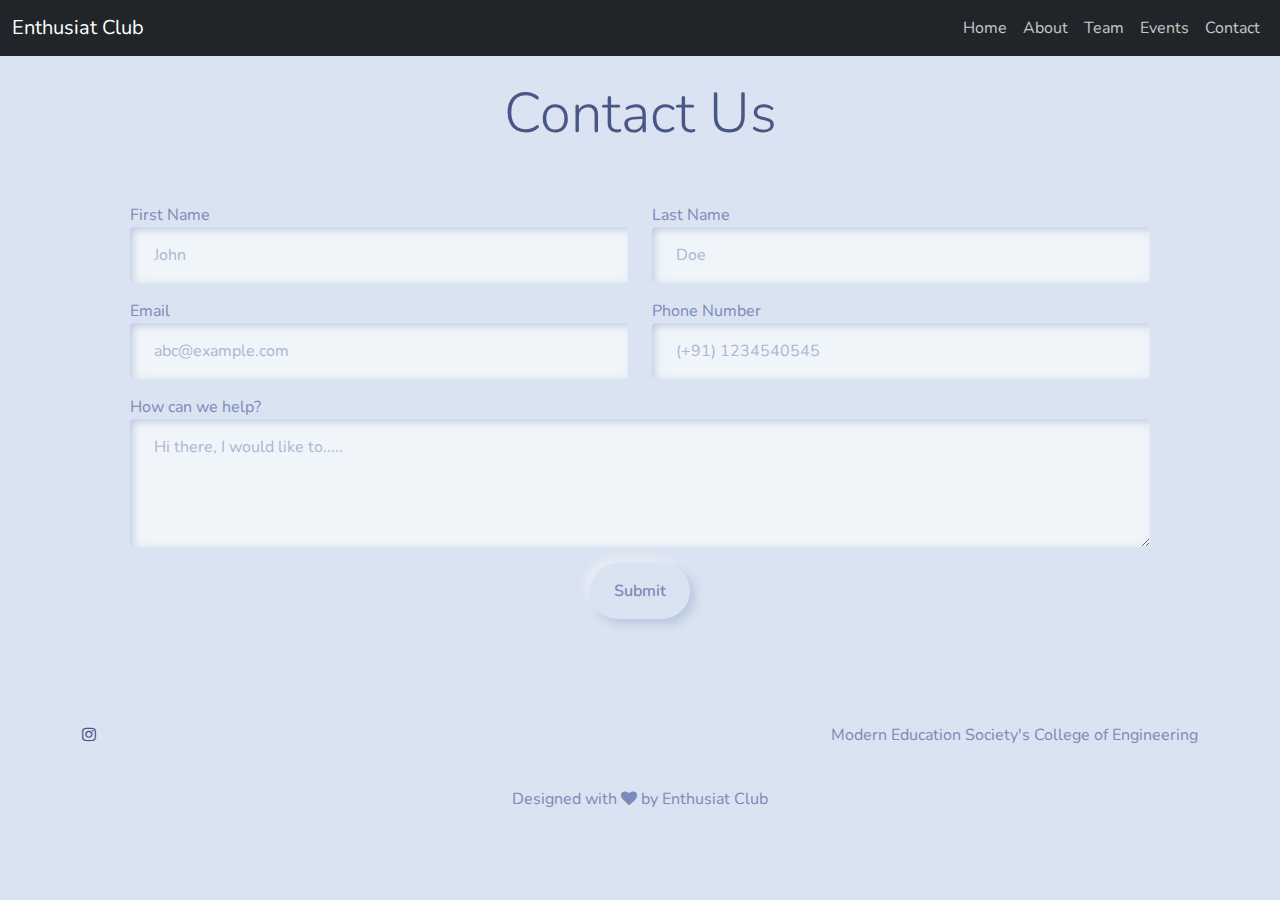
<file: contact.html>
<!DOCTYPE html>
<html lang="en" dir="ltr">

<head>
  <meta charset="utf-8">
  <meta name="viewport" content="width=device-width, initial-scale=1.0">
  <title>Enthusiat Club</title>
  <link href="https://maxcdn.bootstrapcdn.com/font-awesome/4.7.0/css/font-awesome.min.css" rel="stylesheet" />
  <link rel="stylesheet" href="bootstrap.min.css">
</head>

<body>
  <!-- navbar start -->
  <nav class="navbar navbar-expand-lg navbar-dark bg-dark">
    <div class="container-fluid">
      <a class="navbar-brand" href="#">Enthusiat Club</a>
      <button class="navbar-toggler" type="button" data-bs-toggle="collapse" data-bs-target="#navbarColor03" aria-controls="navbarColor03" aria-expanded="false" aria-label="Toggle navigation">
        <span class="navbar-toggler-icon"></span>
      </button>

      <div class="collapse navbar-collapse justify-content-end" id="navbarColor03">
        <ul class="navbar-nav ">
          <li class="nav-item">
            <a class="nav-link" href="index.html">Home</a>
          </li>
          <li class="nav-item">
            <a class="nav-link" href="about.html">About</a>
          </li>
          <li class="nav-item">
            <a class="nav-link" href="team.html">Team</a>
          </li>
          <li class="nav-item">
            <a class="nav-link" href="events.html">Events</a>
          </li>
          <li class="nav-item">
            <a class="nav-link" href="contact.html">Contact</a>
          </li>
        </ul>
      </div>
    </div>
  </nav>
  <!-- navbar end -->

  <div class="container">
    <div class="row mt-4">
      <div class="col-md-12">
        <h2 class="display-4 font-weight-light text-center">Contact Us</h2>
      </div>
    </div>
    <div class="col-lg-12 contact-form__wrapper p-5 order-lg-1">
      <form action="#" class="contact-form form-validate" novalidate="novalidate">
        <div class="row">
          <div class="col-sm-6 mb-3">
            <div class="form-group">
              <label class="required-field" for="firstName">First Name</label>
              <input type="text" class="form-control" id="firstName" name="firstName" placeholder="John">
            </div>
          </div>

          <div class="col-sm-6 mb-3">
            <div class="form-group">
              <label for="lastName">Last Name</label>
              <input type="text" class="form-control" id="lastName" name="lastName" placeholder="Doe">
            </div>
          </div>

          <div class="col-sm-6 mb-3">
            <div class="form-group">
              <label class="required-field" for="email">Email</label>
              <input type="text" class="form-control" id="email" name="email" placeholder="abc@example.com">
            </div>
          </div>

          <div class="col-sm-6 mb-3">
            <div class="form-group">
              <label for="phone">Phone Number</label>
              <input type="tel" class="form-control" id="phone" name="phone" placeholder="(+91) 1234540545">
            </div>
          </div>

          <div class="col-sm-12 mb-3">
            <div class="form-group">
              <label class="required-field" for="message">How can we help?</label>
              <textarea class="form-control" id="message" name="message" rows="4" placeholder="Hi there, I would like to....."></textarea>
            </div>
          </div>

          <div class="col-sm-12 mb-3 text-center">
            <button type="submit" name="submit" class="btn btn-success">Submit</button>
          </div>

        </div>
      </form>
    </div>
    <!-- End Contact Form Wrapper -->
  </div>

  <div class="container">
    <footer>
      <div class="d-flex flex-wrap justify-content-between align-items-center py-3 my-4 border-top">
        <div class="col-md-4 d-flex align-items-center">
          <li class="list-inline-item"><a href="#" class="social-link"><i class="fa fa-instagram"></i></a></li>
          <!-- <span class="text-muted"></span> -->
        </div>

        <ul class="nav col-md-4 justify-content-end list-unstyled d-flex">
          <li>Modern Education Society's College of Engineering</li>
        </ul>
      </div>
      <div class="text-center">
        <p>Designed with <i class="fa fa-heart"></i> by Enthusiat Club</p>
      </div>
    </footer>
  </div>


</body>
<!-- JavaScript Bundle with Popper -->
<script src="https://cdn.jsdelivr.net/npm/bootstrap@5.1.1/dist/js/bootstrap.bundle.min.js" integrity="sha384-/bQdsTh/da6pkI1MST/rWKFNjaCP5gBSY4sEBT38Q/9RBh9AH40zEOg7Hlq2THRZ" crossorigin="anonymous"></script>

</html>
</file>
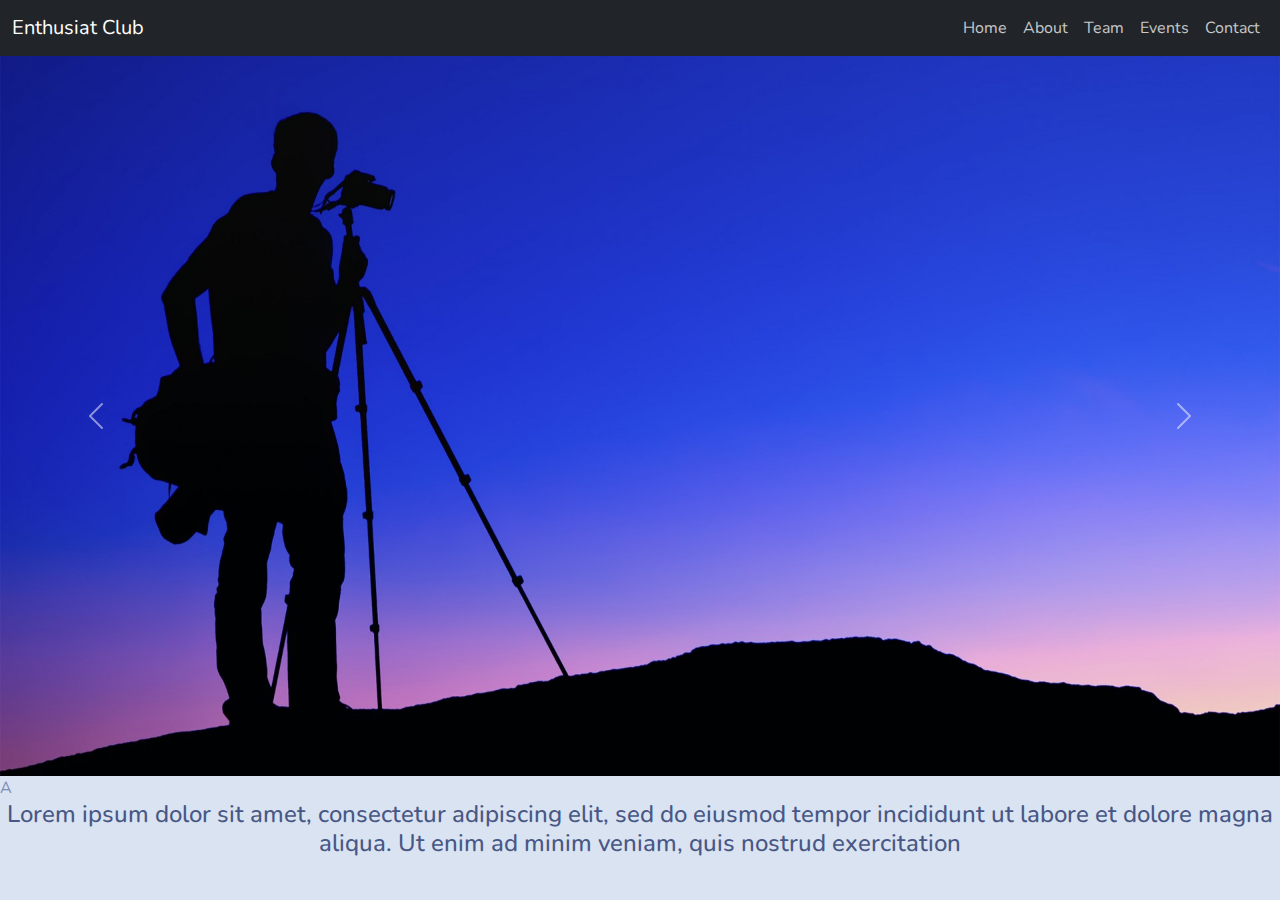
<file: home.html>
<!DOCTYPE html>
<html lang="en" dir="ltr">

<head>
  <meta charset="utf-8">
  <meta name="viewport" content="width=device-width, initial-scale=1.0">
  <title>Enthusiat Club</title>
  <link href="https://maxcdn.bootstrapcdn.com/font-awesome/4.7.0/css/font-awesome.min.css" rel="stylesheet" />
  <link rel="stylesheet" href="bootstrap.min.css">
</head>

<body>
    <script src="https://code.jquery.com/jquery-3.3.1.slim.min.js" integrity="sha384-q8i/X+965DzO0rT7abK41JStQIAqVgRVzpbzo5smXKp4YfRvH+8abtTE1Pi6jizo" crossorigin="anonymous"></script>
    <script src="https://cdnjs.cloudflare.com/ajax/libs/popper.js/1.14.7/umd/popper.min.js" integrity="sha384-UO2eT0CpHqdSJQ6hJty5KVphtPhzWj9WO1clHTMGa3JDZwrnQq4sF86dIHNDz0W1" crossorigin="anonymous"></script>
    <script src="https://stackpath.bootstrapcdn.com/bootstrap/4.3.1/js/bootstrap.min.js" integrity="sha384-JjSmVgyd0p3pXB1rRibZUAYoIIy6OrQ6VrjIEaFf/nJGzIxFDsf4x0xIM+B07jRM" crossorigin="anonymous"></script>
  
  
    <!-- navbar start -->
  <nav class="navbar navbar-expand-lg navbar-dark bg-dark">
    <div class="container-fluid">
      <a class="navbar-brand" href="#">Enthusiat Club</a>
      <button class="navbar-toggler" type="button" data-bs-toggle="collapse" data-bs-target="#navbarColor03" aria-controls="navbarColor03" aria-expanded="false" aria-label="Toggle navigation">
        <span class="navbar-toggler-icon"></span>
      </button>

      <div class="collapse navbar-collapse justify-content-end" id="navbarColor03">
        <ul class="navbar-nav ">
          <li class="nav-item">
            <a class="nav-link" href="index.html">Home</a>
          </li>
          <li class="nav-item">
            <a class="nav-link" href="about.html">About</a>
          </li>
          <li class="nav-item">
            <a class="nav-link" href="team.html">Team</a>
          </li>
          <li class="nav-item">
            <a class="nav-link" href="events.html">Events</a>
          </li>
          <li class="nav-item">
            <a class="nav-link" href="contact.html">Contact</a>
          </li>
        </ul>
      </div>
    </div>
  </nav>
  <!-- navbar end -->
  <div id="carouselExampleControls" class="carousel slide" data-ride="carousel">
    <div class="carousel-inner">
      <div class="carousel-item active">
        <img class="d-block w-100" src="assests/photography.jpg" alt="First slide">
      </div>
      <div class="carousel-item">
        <img class="d-block w-100" src="assests/yoga.jpg" alt="Second slide">
      </div>
      <div class="carousel-item">
        <img class="d-block w-100" src="assests/painting.jpg" alt="Third slide">
      </div>
    </div>
    <a class="carousel-control-prev" href="#carouselExampleControls" role="button" data-slide="prev">
      <span class="carousel-control-prev-icon" aria-hidden="true"></span>
      <span class="sr-only">Previous</span>
    </a>
    <a class="carousel-control-next" href="#carouselExampleControls" role="button" data-slide="next">
      <span class="carousel-control-next-icon" aria-hidden="true"></span>
      <span class="sr-only">Next</span>
    </a>
  </div>
  <div><div>A</div>
         <h4 class='text-center '>Lorem ipsum dolor sit amet, consectetur adipiscing elit, sed do eiusmod tempor
       incididunt ut labore et dolore magna aliqua. Ut enim ad minim veniam, quis nostrud exercitation
       
        </h4>  
    </div>    


</body>
<!-- JavaScript Bundle with Popper -->
<script src="https://cdn.jsdelivr.net/npm/bootstrap@5.1.1/dist/js/bootstrap.bundle.min.js" integrity="sha384-/bQdsTh/da6pkI1MST/rWKFNjaCP5gBSY4sEBT38Q/9RBh9AH40zEOg7Hlq2THRZ" crossorigin="anonymous"></script>
</html>
</file>
